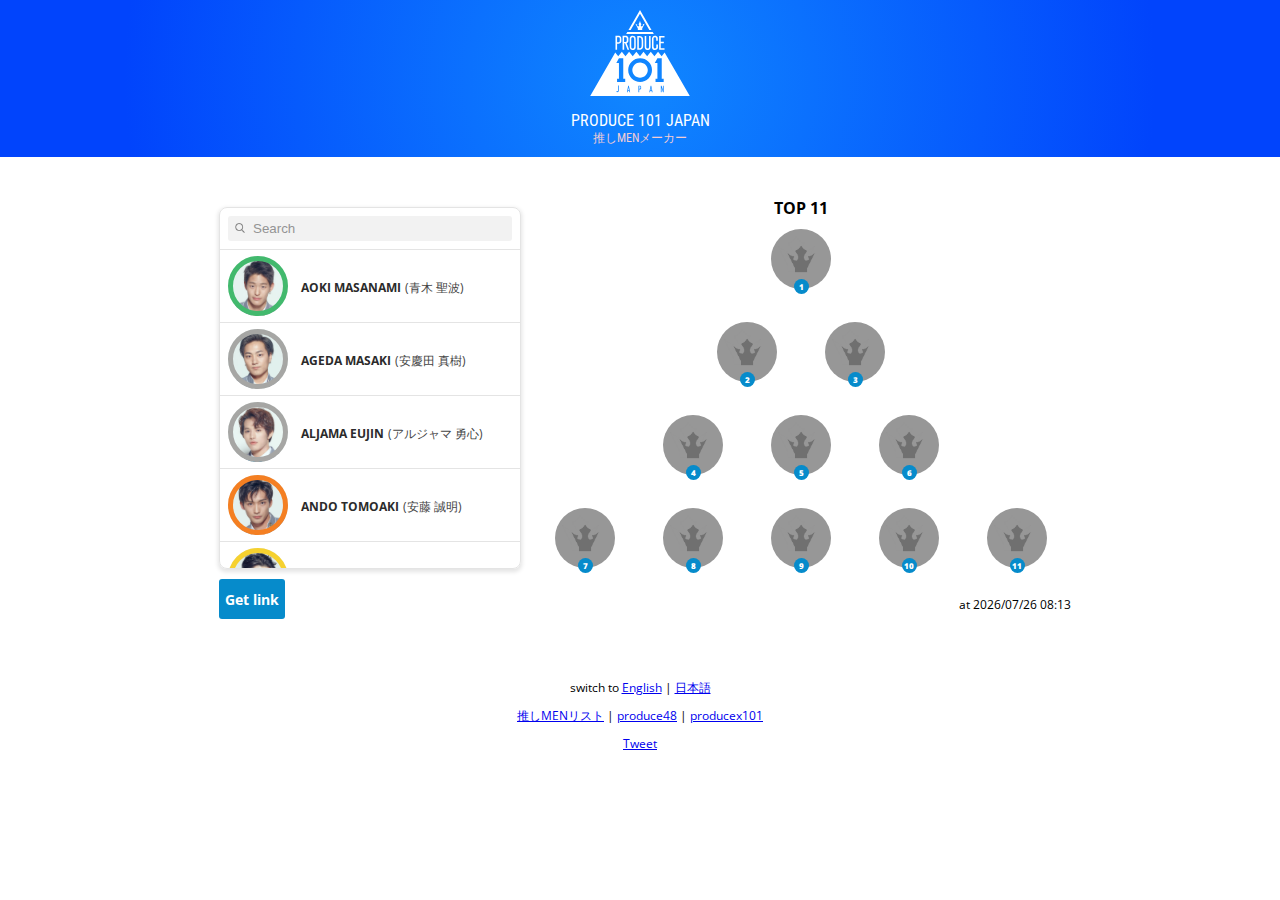
<file: index.html>
<!DOCTYPE html>
<html lang="en">
<head>
  <meta charset="utf-8"/>
  <meta name="google" content="notranslate" />
  <meta http-equiv="X-UA-Compatible" content="IE=edge">
  <meta name="viewport" content="width=device-width, initial-scale=1.0, minimum-scale=1.0">
  <meta name="google-site-verification" content="7p1WafVpQTLkZyuTgblWByOqOKhbZ05coC5oHC3f8b0"/>
  <meta property="og:title" content="Produce 101 Japan 推しMENメーカー"/>
  <meta property="og:url" content="https://produce101japan.github.io"/>
  <meta property="og:type" content="website"/>
  <meta property="og:image" content="https://produce101japan.github.io/assets/thumbnail2.png"/>
  <meta name="twitter:card" content="summary">
  <meta name="twitter:site" content="@ai_var_">
  <meta name="twitter:title" content="Produce 101 Japan 推しMENメーカー">
  <meta name="twitter:image" content="https://produce101japan.github.io/assets/thumbnail2.png">

  <link rel="icon" href="assets/pickme.png">
  <link rel="stylesheet" type="text/css" media="screen" href="styles.css?20191117"/>
  <link href="https://fonts.googleapis.com/css?family=Open+Sans:400,700|Roboto+Condensed:400,700"
        rel="stylesheet">
  <title>Produce 101 Japan 推しMENメーカー</title>
</head>
<body>
<div id="top-banner">
  <a href="/"><img id="banner-image" src="assets/logo.svg"/></a>
  <p id="banner-title">PRODUCE 101 JAPAN</p>
  <p id="banner-subtitle">推しMENメーカー</p>
</div>
<div class="flex-container padded-box">
  <div>
    <div id="tooltip-container">
      <!-- add tool tip faq stuff here -->
    </div>
    <div id="table">
      <div id="table__filter-container">
        <input id="table__filter-input" oninput="filterTrainees(event)" type="text" placeholder="Search"/>
      </div>
      <div id="table__entry-container">
        <!-- <div class="table__entry">
          <div class="table__entry-icon">
            <img class="table__entry-img" src="assets/trainees/LeeGaeun.jpg" />
            <div class="table__entry-icon-border a-rank-border"></div>
            <img class="table__entry-check" src="assets/check.png"/>
          </div>
          <div class="table__entry-text">
            <strong><span class="name">Lee Gaeun</span></strong>
            <span class="hangul">(이가은)</span>
            <span class="company">PLEDIS ENTERTAINMENT</span>
          </div>
        </div> -->
      </div>
    </div>
    <div id="filters-container">
      <div class="filters-container__entry">
        <input type="checkbox" name="show-eliminated" id="show-eliminated"
               onclick="showEliminatedClick(event)" checked/>
        <label class="checkbox-label" for="show-eliminated">現在の練習生のみ Only Current Trainees</label>
      </div>
      <div class="filters-container__entry">
        <input type="checkbox" name="show-eliminated" id="sort-by-rank"
               onclick="sortByRank(event)"/>
        <label class="checkbox-label" for="sort-by-rank">順位で並べ替え Sort by Rank</label>
      </div>
      <div class="filters-container__entry top11">
        <input type="checkbox" name="show-top11" id="show-top11" onclick="showTop11Click(event)"/>
        <label class="checkbox-label" for="show-top11">Show Current Top 10</label>
      </div>
    </div>
    <div id="sharelink-container">
      <!-- button -->
      <input type="button" id="getlink-button" value="Get link" onclick="generateShareLink()"/>
      <!-- text box -->
      <input type="text" placeholder="http://" id="getlink-textbox" readonly/>
      <!-- button in text box -->
      <input type="button" id="copylink-button" value="Copy" onclick="copyLink()"/>
    </div>
  </div>
  <div id="ranking__pyramid">
    <div id="ranking__title"><strong>TOP 11</strong></div>
    <div class="ranking__row">
      <!-- <div class="ranking__entry">
        <div class="ranking__entry-icon">
          <img class="ranking__entry-img" src="assets/trainees/LeeGaeun.jpg" />
          <div class="ranking__entry-icon-border a-rank-border"></div>
          <div class="ranking__entry-icon-badge">1</div>
        </div>
        <div class="ranking__row-text">
          <div class="name"><strong>Lee Gaeun</strong></div>
          <div class="company">PLEDIS ENT.</div>
        </div>
      </div> -->
    </div>
    <div class="ranking__row"></div>
    <div class="ranking__row"></div>
    <div class="ranking__row"></div>
    <div id="current_date"></div>
  </div>
</div>
<footer>
  <p>switch to <a href="?lang=en">English</a> | <a href="?lang=ja">日本語</a></p>
  <p><a href="list.html">推しMENリスト</a> | <a href="https://produce48.github.io/">produce48</a> | <a
      href="https://producex101.github.io/producex101/">producex101</a>
  </p>
  <p>
    <a href="https://twitter.com/share?ref_src=twsrc%5Etfw" class="twitter-share-button"
       data-url="https://produce101japan.github.io" data-hashtags="推しMENメーカー,PRODUCE101JAPAN" data-show-count="false">Tweet</a>
    <script async src="https://platform.twitter.com/widgets.js" charset="utf-8"></script>
  </p>
</footer>

<!-- Load in script files -->
<script src="scripts/csv.js"></script>
<script src="scripts/dragula.min.js"></script>
<script src="scripts/dragdrop.js"></script>
<script src="scripts/traineesort.js?20191117"></script>
<script src="scripts/main.js?20191117"></script>

</body>
</html>
</file>
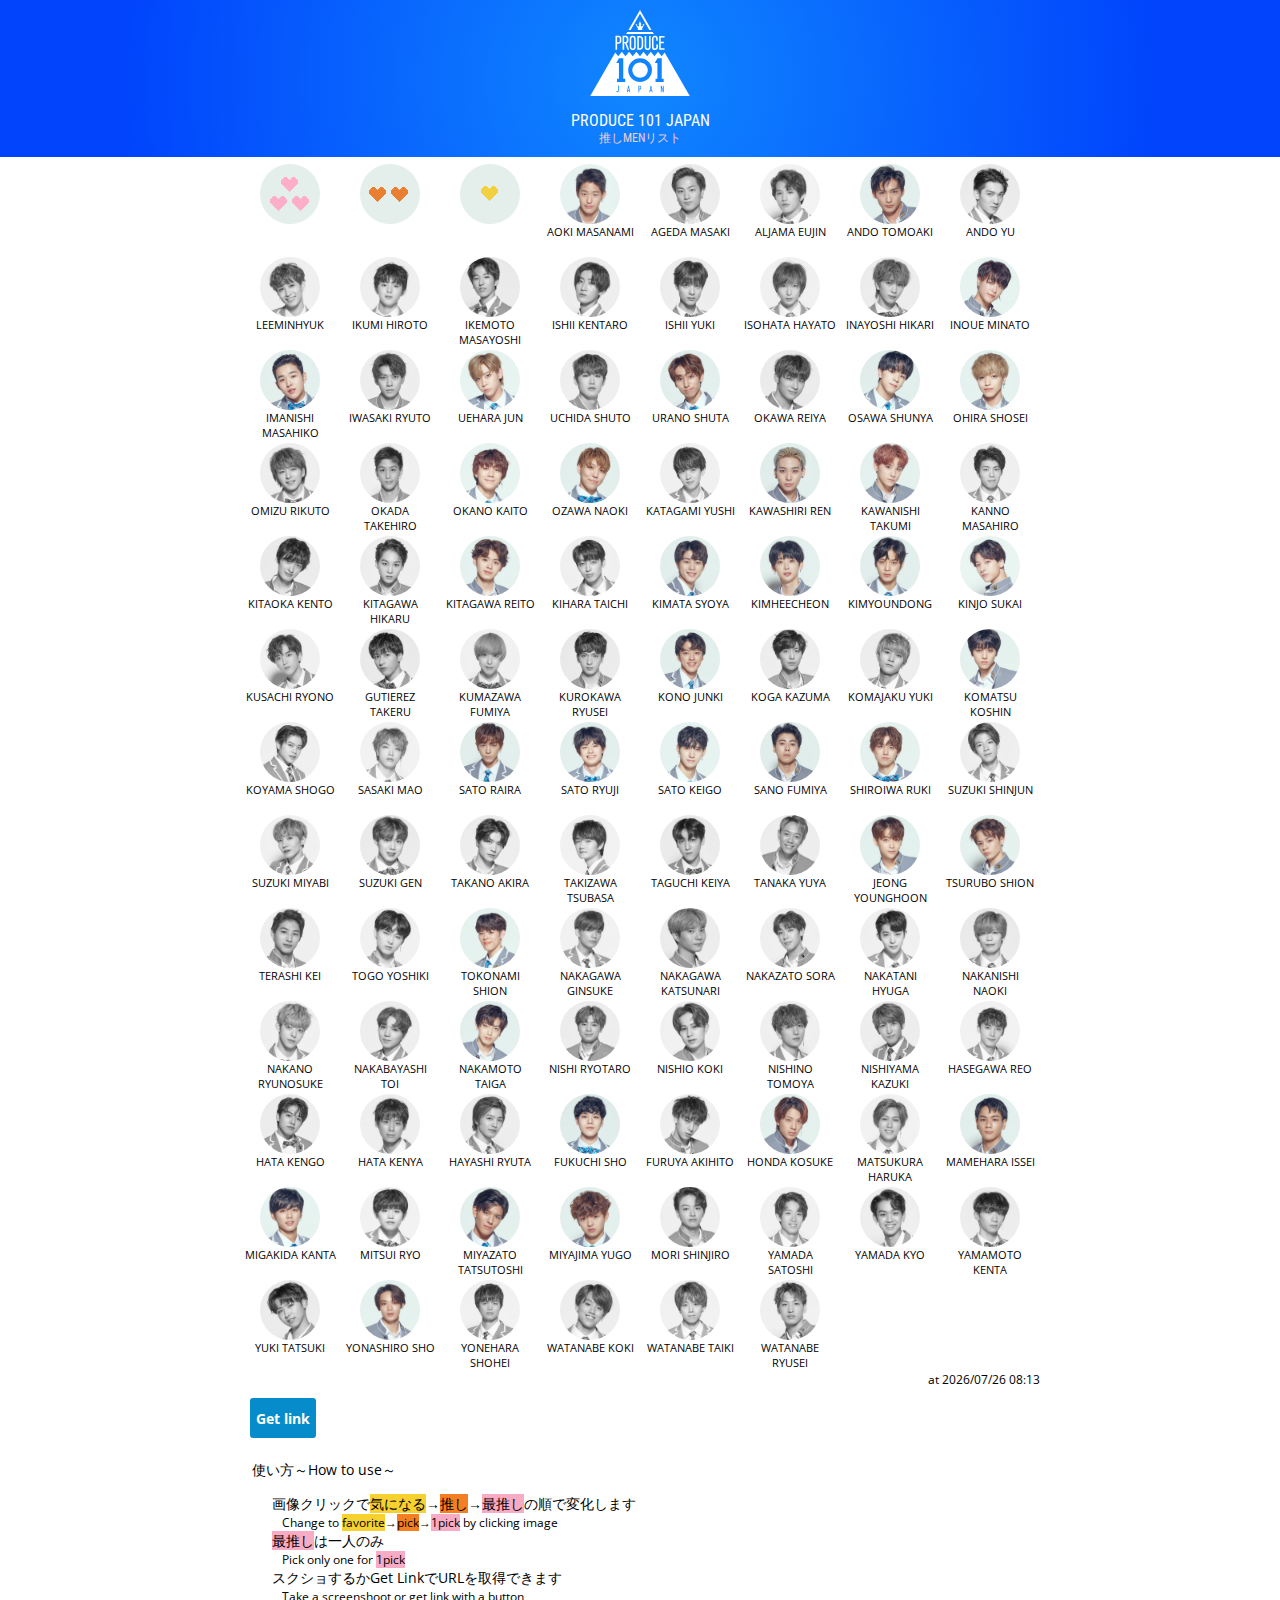
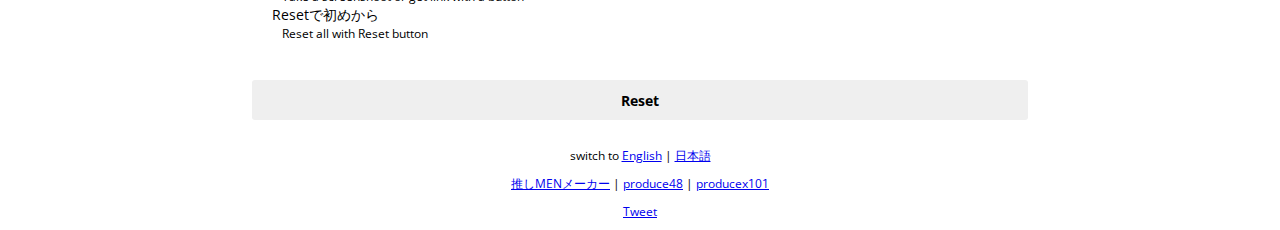
<file: list.html>
<!DOCTYPE html>
<html lang="en">
<head>
  <meta charset="utf-8"/>
  <meta name="google" content="notranslate" />
  <meta http-equiv="X-UA-Compatible" content="IE=edge">
  <meta name="viewport" content="width=device-width, initial-scale=1.0, minimum-scale=1.0">
  <meta name="google-site-verification" content="7p1WafVpQTLkZyuTgblWByOqOKhbZ05coC5oHC3f8b0"/>
  <meta property="og:title" content="Produce 101 Japan 推しMENリスト"/>
  <meta property="og:url" content="https://produce101japan.github.io/list.html"/>
  <meta property="og:type" content="website"/>
  <meta property="og:image" content="https://produce101japan.github.io/assets/thumbnail_list.png"/>
  <meta name="twitter:card" content="summary">
  <meta name="twitter:site" content="@ai_var_">
  <meta name="twitter:title" content="Produce 101 Japan 推しMENリスト">
  <meta name="twitter:image" content="https://produce101japan.github.io/assets/thumbnail_list.png">

  <link rel="icon" href="assets/pickme.png">
  <link rel="stylesheet" type="text/css" media="screen" href="styles.css?20191117"/>
  <link rel="stylesheet" type="text/css" media="screen" href="list.css?20191117"/>
  <link href="https://fonts.googleapis.com/css?family=Open+Sans:400,700|Roboto+Condensed:400,700"
        rel="stylesheet">
  <title>Produce 101 Japan 推しMENリスト</title>
</head>
<body>
<div id="top-banner">
  <a href="/"><img id="banner-image" src="assets/logo.svg"/></a>
  <p id="banner-title">PRODUCE 101 JAPAN</p>
  <p id="banner-subtitle">推しMENリスト</p>
</div>
<div class="trainee__padding">
  <div id="trainee__table">
    <div id="trainee__list">

      <div class="list__entry">
        <div class="list__entry-view">
          <div class="list__entry-icon">
            <img class="list__entry-img" src="assets/a-heart.png"/>
          </div>
        </div>
        <div class="list__row-text">
          <div class="name"></div>
        </div>
      </div>

      <div class="list__entry">
        <div class="list__entry-view">
          <div class="list__entry-icon">
            <img class="list__entry-img" src="assets/b-heart.png"/>
          </div>
        </div>
        <div class="list__row-text">
          <div class="name"></div>
        </div>
      </div>

      <div class="list__entry">
        <div class="list__entry-view">
          <div class="list__entry-icon">
            <img class="list__entry-img" src="assets/c-heart.png"/>
          </div>
        </div>
        <div class="list__row-text">
          <div class="name"></div>
        </div>
      </div>

    </div>
    <div id="current_date"></div>
  </div>
  <p>
  <div id="filters-container">
    <div class="filters-container__entry">
      <input type="checkbox" name="show-eliminated" id="show-eliminated"
             onclick="showEliminatedClick(event)" checked/>
      <label class="checkbox-label" for="show-eliminated">現在の練習生のみ Only Current Trainees</label>
    </div>
  </div>
  <div id="tool-container">
    <div id="sharelink-container">
      <!-- button -->
      <input type="button" id="getlink-button" value="Get link" onclick="generateShareLink()"/>
      <!-- text box -->
      <input type="text" placeholder="http://" id="getlink-textbox" readonly/>
      <!-- button in text box -->
      <input type="button" id="copylink-button" value="Copy" onclick="copyLink()"/>
    </div>
    <div id="how-to-use">
      <p>使い方～How to use～</p>
      <ul>
        <li>画像クリックで<span class="c-rank">気になる</span>→<span class="b-rank">推し</span>→<span class="a-rank">最推し</span>の順で変化します
        </li>
        <li class="en">Change to <span class="c-rank">favorite</span>→<span class="b-rank">pick</span>→<span
            class="a-rank">1pick</span> by clicking image
        </li>
        <li><span class="a-rank">最推し</span>は一人のみ</li>
        <li class="en">Pick only one for <span class="a-rank">1pick</span></li>
        <li>スクショするかGet LinkでURLを取得できます</li>
        <li class="en">Take a screenshoot or get link with a button</li>
        <li>Resetで初めから</li>
        <li class="en">Reset all with Reset button</li>
      </ul>
    </div>
    <div id="create-new-container">
      <input type="button" id="create-new-button" value="Reset" onclick="resetAll()"/>
    </div>
  </div>
</div>
<footer>
  <p>switch to <a href="?lang=en">English</a> | <a href="?lang=ja">日本語</a></p>
  <p><a href="/">推しMENメーカー</a> | <a href="https://produce48.github.io/">produce48</a> | <a
      href="https://producex101.github.io/producex101/">producex101</a>
  </p>
  <p>
    <a href="https://twitter.com/share?ref_src=twsrc%5Etfw" class="twitter-share-button"
       data-url="https://produce101japan.github.io/list.html" data-hashtags="推しMENリスト,PRODUCE101JAPAN"
       data-show-count="false">Tweet</a>
    <script async src="https://platform.twitter.com/widgets.js" charset="utf-8"></script>
  </p>
</footer>

<!-- Load in script files -->
<script src="scripts/csv.js"></script>
<script src="scripts/list.js?20191117"></script>

</body>
</html>
</file>
<file: styles.css>
/* define constants up here */
:root {
  --banner-bg-start: #1087FF;
  --banner-bg-end: #0144FC;
  --produce-gray: #e4e4e4;
  --search-text-gray: #949494;
  --search-gray: #f2f2f2;
  --affil-gray: #909090;
  --name-gray: #2b2b2b;
  --other-name-gray: #444444;
  --ranking-affil-gray: #989898;
  --save-box-gray: #b1b1b1;

  --checked-blue: #052ae2CC;

  /* ranking border colors */
  --a-rank: #f7abc5;
  --b-rank: #f47f22;
  --c-rank: #f6d12f;
  --d-rank: #42b96d;
  --f-rank: #a6a6a4;
  --x-rank: #000000;
  --no-rank: #707070;
}

p {
  margin: 0;
}

body {
  margin: 0;
  font-family: 'Open Sans', sans-serif;
  display: inline-block;
  min-width: 100%;
  /*TODO: I had the weirdest bug where if i don't have this background white the top banner would disappear
  it's super late right now and I'm not sure what is going on i need to look into this later */
  background-color: white;
}

// reset iOS button design
&[type="button"], &[type="submit"] {
    -webkit-appearance: none;
}

/* Styles for banner */
#top-banner {
  background: radial-gradient(circle, var(--banner-bg-start), var(--banner-bg-end) 80%);
  /* background-color: var(--banner-bg-color); */
  /*  background: url("assets/bg_header.png");*/
  padding: 10px;

  /* these will be unnecessary once we get the banner image */
  color: white;
  text-align: center;
}
#banner-image {
  width: 100px;
  margin-bottom: 10px;
}
#banner-title {
  font-family: 'Roboto Condensed', sans-serif;
  font-size: 16px;
}
#banner-subtitle {
  font-family: 'Roboto Condensed', sans-serif;
  color: #f3cdd3;
  font-size: 12px;
}

/* Styles for table */
#table {
  height: 40vh;
  min-height: 350px;
  width: 300px;
  box-shadow: 0px 2px 4px 0.1px var(--produce-gray);
  border-radius: 8px;
  border: 1px solid var(--produce-gray);
  margin: 10px;
  display: flex;
  flex-direction: column;
}
#table__filter-container {
  padding: 8px;
  border-bottom: 1px solid var(--produce-gray);
}
#table__filter-input {
  padding: 5px;
  padding-left: 25px;
  height: 100%;
  width: 100%;
  box-sizing: border-box;
  border-radius: 3px;
  background-color: var(--search-gray);
  border: none;
  outline: 0;
  /* setting up search icon */
  background-image: url("assets/search.png");
  background-size: 10px 10px;
  background-position: 7px 7px;
  background-repeat: no-repeat;
}
::placeholder {
  color: var(--search-text-gray);
}

/* Styles for filtering at bottom of table */
#filters-container {
  max-width: 800px;
  margin: auto;
  display: none;
}

.filters-container__entry{
  margin: 5px 10px;
}

.checkbox-label {
  font-size: 12px;
  color: var(--affil-gray);
}

/* Styles for share link functionality */
#sharelink-container {
  margin: 10px;
  display: flex;
}
#getlink-button {
  border: none;
  border-radius: 3px;
  padding: 4px 6px 4px 6px;
  background-color: #068bcb;
  font-family: 'Open Sans', sans-serif;
  font-size: 14px;
  font-weight: 700;
  color: white;
  height: 40px;
}
#getlink-button:active { /* these styles are active while get link is being pressed */
  background-color: #064664;
}
#getlink-textbox {
  margin-left: 5px;
  border: 1px solid var(--save-box-gray);
  border-radius: 3px;
  box-sizing: border-box;
  padding: 5px;
  padding-right: 50px;
  flex: 1;
  display:none;
}
#copylink-button {
  height: inherit;
  width: 50px;
  margin-left: -50px;
  border: 1px solid var(--save-box-gray);
  border-radius: 0px 3px 3px 0;
  background-color: var(--save-box-gray);
  font-weight: 700;
  display:none;
}
#copylink-button:active { /* these styles are active while copylink is being pressed */
  background-color: var(--other-name-gray);
}

/* Styles for table entries */
#table__entry-container {
  overflow-y: scroll;
}
.table__entry {
  display: flex;
  align-items: flex-start;
  border-bottom: 1px solid var(--produce-gray);
  cursor: pointer;
}
.table__entry:last-child {
	border-bottom: none;
}
.table__entry:hover {
  background-color: #f0f0f0;
}
.table__entry-icon {
  border-radius: 50%;
  width: 60px;
  height: 60px;
  margin: 6px 8px;
  display: block;
  box-sizing: border-box;
  position: relative;
  /* background-image: url(assets/trainees/leegaeun.jpg);
  background-size: 60px; */
}
.table__entry-img {
  border-radius: 50%;
  width: inherit;
  height: inherit;
}
.eliminated .table__entry-img {
  -webkit-filter: grayscale(100%); /* Safari 6.0 - 9.0 */
  filter: grayscale(100%);
}
/* only applied when an entry is selected/checked */
.table__entry-check {
  position: absolute;
  top: 0;
  left: 0;
  width: inherit;
  height: inherit;
  border-radius: 50%;
  /* blue background */
  background-color: var(--checked-blue);
  /* the padding insets the checkbox (makes it bigger/smaller) */
  padding: 10px;
  box-sizing: border-box;
}
.table__entry-icon-border {
  position: absolute;
  top: 0;
  left: 0;
  width: inherit;
  height: inherit;
  border-radius: 50%;
  box-sizing: border-box;
}
.table__entry-icon-crown, .ranking__entry-icon-crown {
  position: absolute;
  padding: 2px;
  box-sizing: border-box;
  top: -5px;
  left: 0;
  right: 0;
  margin: auto;
  width: 15px;
  height: 15px;
  border-radius: 50%;
  background-color: #e3e3e3;
  background-image: url(assets/crown.png);
  background-size: cover;
  background-repeat: no-repeat;
  background-position: center center;
  background-origin: content-box;
}
/* Different entry borders */
.a-rank-border {
  border: 5px solid var(--a-rank);
}
.b-rank-border {
  border: 5px solid var(--b-rank);
}
.c-rank-border {
  border: 5px solid var(--c-rank);
}
.d-rank-border {
  border: 5px solid var(--d-rank);
}
.f-rank-border {
  border: 5px solid var(--f-rank);
}
.x-rank-border {
  border: 5px solid var(--x-rank);
}
.no-rank-border {
  border: none;
}
.eliminated .table__entry-icon-border {
  border: 5px solid var(--no-rank);
}
.eliminated .ranking__entry-icon-border {
  border: 5px solid var(--no-rank);
}
.ranking__entry-icon-border.dragged-over { /* defines a border for when you drag over a trainee in ranking */
  border: 5px solid var(--checked-blue);
}

.table__entry-text {
  margin: auto 5px auto 5px;
  /* margin: auto auto; */
}
.table__entry-text .name {
  font-size: 12px;
  color: var(--name-gray);
}
.table__entry .hangul {
  font-size: 12px;
  color: var(--other-name-gray);
}
.table__entry .companyandyear {
  font-size: 10px;
  color: var(--affil-gray);
  display: block;
}

/* Ranking Styles */
#ranking__pyramid {
  /* min-width: 350px; */
  /*margin: 40px 40px 10px 40px;*/
  display: flex;
  flex-direction: column;
}
#ranking__title {
  text-align: center;
  font-family: 'Open Sans', sans-serif;
}
.ranking__row {
  display: flex;
  flex-direction: row;
  justify-content: center;
}
.ranking__entry-view {
  position: relative;
  width: 60px;
  height: 60px;
  margin: 10px 24px 8px 24px;
}
.ranking__entry-icon {
  border-radius: 50%;
  width: inherit;
  height: inherit;
  display: inline-block;
  box-sizing: border-box;
  position: relative;
}
.ranking__entry-img {
  border-radius: 50%;
  width: inherit;
  height: inherit;
}
.eliminated .ranking__entry-img {
  -webkit-filter: grayscale(100%); /* Safari 6.0 - 9.0 */
  filter: grayscale(100%);
}
.ranking__entry-icon-border {
  position: absolute;
  top: 0;
  left: 0;
  width: inherit;
  height: inherit;
  border-radius: 50%;
  box-sizing: border-box;
}
.ranking__entry-icon-badge {
  position: absolute;
  width: 15px;
  height: 15px;
  left: 0;
  right: 0;
  bottom: -5px;
  margin: auto;
  border-radius: 50%;
  background-color: #068bcb;
  box-sizing: border-box;
  padding: 2px;
  /* badge text options */
  font-weight: 900;
  font-size: 8px;
  text-align: center;
  color: white;
}
.ranking__row-text {
  font-family: 'Open Sans', sans-serif;
  font-size: 11px;
  text-align: center;
  padding: 0px 3px;
}

/* Styles for different badge colors */
.bg-no {
  background-color: var(--no-rank);
}
.bg-a {
  background-color: var(--a-rank);
}
.bg-b {
  background-color: var(--b-rank);
}
.bg-c {
  background-color: var(--c-rank);
}
.bg-d {
  background-color: var(--d-rank);
}
.bg-f {
  background-color: var(--f-rank);
}
.bg-x {
  background-color: var(--x-rank);	
}
.eliminated .ranking__entry-icon-badge {
  background-color: var(--no-rank);
}

.ranking__entry .company {
  color: var(--ranking-affil-gray);
  font-family: 'Open Sans', sans-serif;
  font-weight: 600;
  font-size: 9px;
  letter-spacing: 0.2px;
}

/* Generic Styles */
.padded-box {
  padding: 40px;
}

.flex-container {
  display: flex;
  flex-wrap: wrap-reverse;
  /* align-items: center; */
  justify-content: center;
}

.drag-cursor {
  cursor: -webkit-grab;
  cursor: grab;
}

footer{
    text-align: center;
    font-size: 12px;
}

footer p{
  margin: 10px;
}

#switch_lang{
    font-size: 10px;
    margin-top: 10px;
    display: none;
}

#current_date{
  margin-top: 5px;
  margin-bottom: 5px;
  font-size: 12px;
  text-align: right;
}

@media screen and (max-width: 480px) {
#top-banner {
  padding: 3px;
}
#banner-image {
  width: 20px;
  display: inline-block;
  margin: 0;
  vertical-align: middle;
}
#banner-title {
  font-size: 14px;
  margin: 0;
  display: inline-block;
}
#banner-subtitle {
  font-size: 10px;
  display: inline-block;
}

/* Styles for table */
#table {
  width: 90vw;
  margin: 0;
  min-height: 250px;
}
#table__filter-container {
  padding: 4px;
}
#table__filter-input {
    padding-left: 33px;
    height: 40px;
    background-size: 26px;
}

/* Styles for filtering at bottom of table */
.checkbox-label {
  font-size: 14px;
}

/* Styles for share link functionality */
#sharelink-container {
  margin: 12px;
}
#getlink-button {
  width: 100%;
  height: 40px;
}

/* Different entry borders */
.table__entry-text .name {
  font-size: 14px;
}
.table__entry .hangul {
  font-size: 14px;
}
.table__entry .companyandyear {
  font-size: 12px;
}

/* Different entry borders */
.a-rank-border {
  border: 2px solid var(--a-rank);
}
.b-rank-border {
  border: 2px solid var(--b-rank);
}
.c-rank-border {
  border: 2px solid var(--c-rank);
}
.d-rank-border {
  border: 2px solid var(--d-rank);
}
.f-rank-border {
  border: 2px solid var(--f-rank);
}
.x-rank-border {
  border: 2px solid var(--x-rank);
}
.no-rank-border {
  border: none;
}
.eliminated .table__entry-icon-border {
  border: 2px solid var(--no-rank);
}
.eliminated .ranking__entry-icon-border {
  border: 2px solid var(--no-rank);
}
.ranking__entry-icon-border.dragged-over { /* defines a border for when you drag over a trainee in ranking */
  border: 2px solid var(--checked-blue);
}

/* Ranking Styles */
#ranking__pyramid {
  transform: scale(0.65);
  margin: -75px -95px -70px -95px;
}

/* Generic Styles */
.padded-box {
  padding: 10px;
}

}

@media screen and (max-width: 360px) {
/* Ranking Styles */
#ranking__pyramid {
  transform: scale(0.6);
  margin: -85px -108px -70px -108px;
}
}

@media screen and (max-width: 320px) {
/* Ranking Styles */
#ranking__pyramid {
  transform: scale(0.55);
  margin: -95px -121px -90px -121px;
}
}
</file>
<file: list.css>
.trainee__padding {
  padding: 5px;
}

#trainee__table #current_date{
  margin: auto;
  max-width: 800px;
  text-align: right;
}

#trainee__list {
  display: flex;
  flex-direction: row;
  flex-wrap: wrap;
  width: 800px;
  margin-left: auto;
  margin-right: auto;
}

.list__entry{
  width: 98px;
  margin: 1px;
}

.list__entry-view {
  position: relative;
  width: 60px;
  height: 60px;
  display: block;
  margin-left: auto;
  margin-right: auto;
  padding-top: 1px;
}
.list__entry-icon {
  border-radius: 50%;
  width: inherit;
  height: inherit;
  display: inline-block;
  box-sizing: border-box;
  position: relative;
}
.list__entry-img {
  border-radius: 50%;
  width: inherit;
  height: inherit;
}
.eliminated .list__entry-img {
  -webkit-filter: grayscale(100%); /* Safari 6.0 - 9.0 */
  filter: grayscale(100%);
}
.list__entry-icon-border {
  position: absolute;
  top: 0;
  left: 0;
  width: inherit;
  height: inherit;
  border-radius: 50%;
  box-sizing: border-box;
}
.list__entry-icon-badge {
  position: absolute;
  width: 15px;
  height: 15px;
  left: 0;
  right: 0;
  bottom: -5px;
  margin: auto;
  border-radius: 50%;
  background-color: #068bcb;
  box-sizing: border-box;
  padding: 2px;
  /* badge text options */
  font-weight: 900;
  font-size: 8px;
  text-align: center;
  color: white;
}
.list__row-text {
  font-size: 11px;
  text-align: center;
  padding: 0px 3px;
  height: 30px;
}

/* Different entry borders */
.a-rank {
  background-color: var(--a-rank);
}
.b-rank {
  background-color: var(--b-rank);
}
.c-rank {
  background-color: var(--c-rank);
}

#create-new-container{
  margin: 12px;
}

#create-new-button {
  width: 100%;
  height: 40px;
  border: none;
  border-radius: 3px;
  padding: 4px 6px 4px 6px;
  font-family: 'Open Sans', sans-serif;
  font-size: 14px;
  font-weight: 700;
}

#tool-container {
  max-width: 800px;
  margin: auto;
}

#how-to-use{
  padding: 12px;
  font-size: 14px;
}

#how-to-use ul{
  list-style-type: none;
  padding-inline-start: 20px;
}

#how-to-use li.en{
  padding-left: 10px;
  font-size: 12px;
}

@media screen and (max-width: 800px) {
  #trainee__table {
    transform: scale(0.85);
    margin: -90px -60px;
  }
}

@media screen and (max-width: 480px) {
  #trainee__table {
    transform: scale(0.50);
    margin: -300px -200px;
  }
}

@media screen and (max-width: 400px) {
  #trainee__table {
    transform: scale(0.45);
    margin: -332px -220px;
  }
}

@media screen and (max-width: 360px) {
  #trainee__table {
    transform: scale(0.4375);
    margin: -339px -225px;
  }
}

@media screen and (max-width: 320px) {
  #trainee__table {
    transform: scale(0.375);
    margin: -371px -245px;
  }
}
</file>
